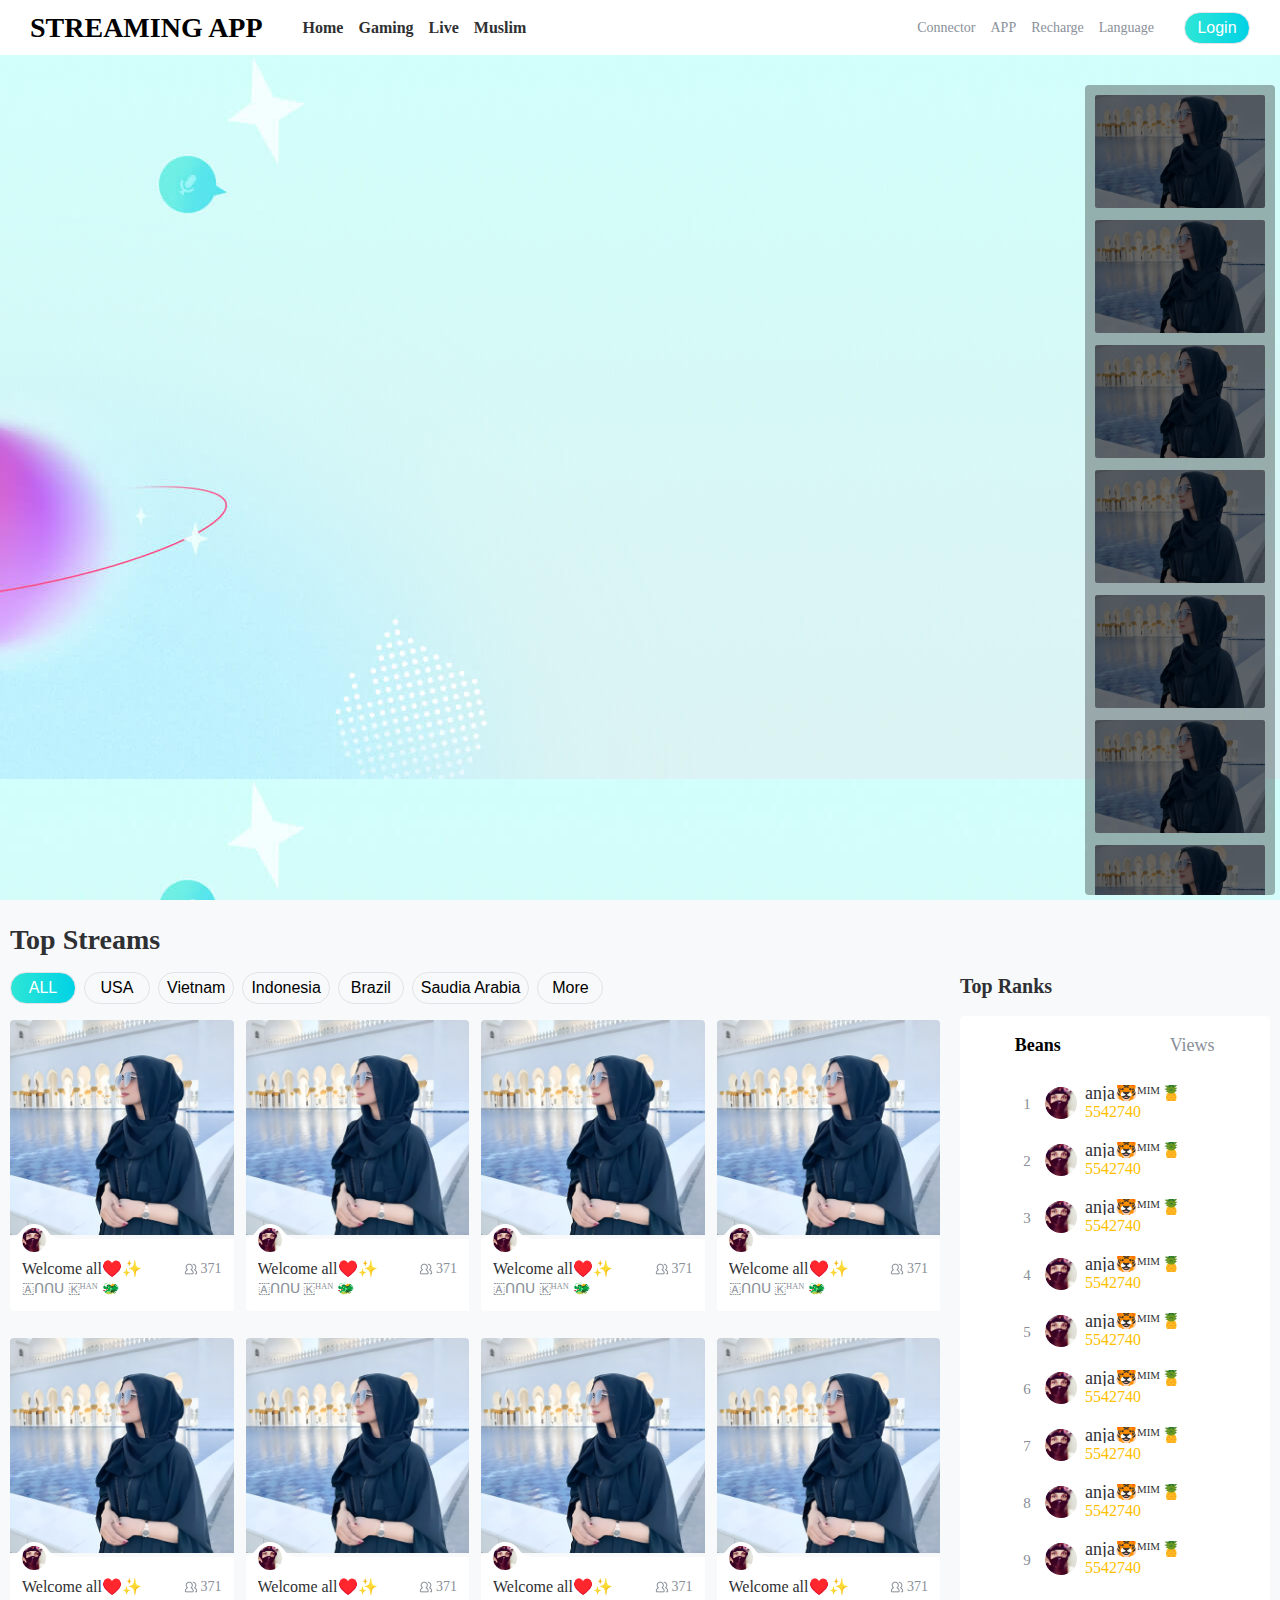
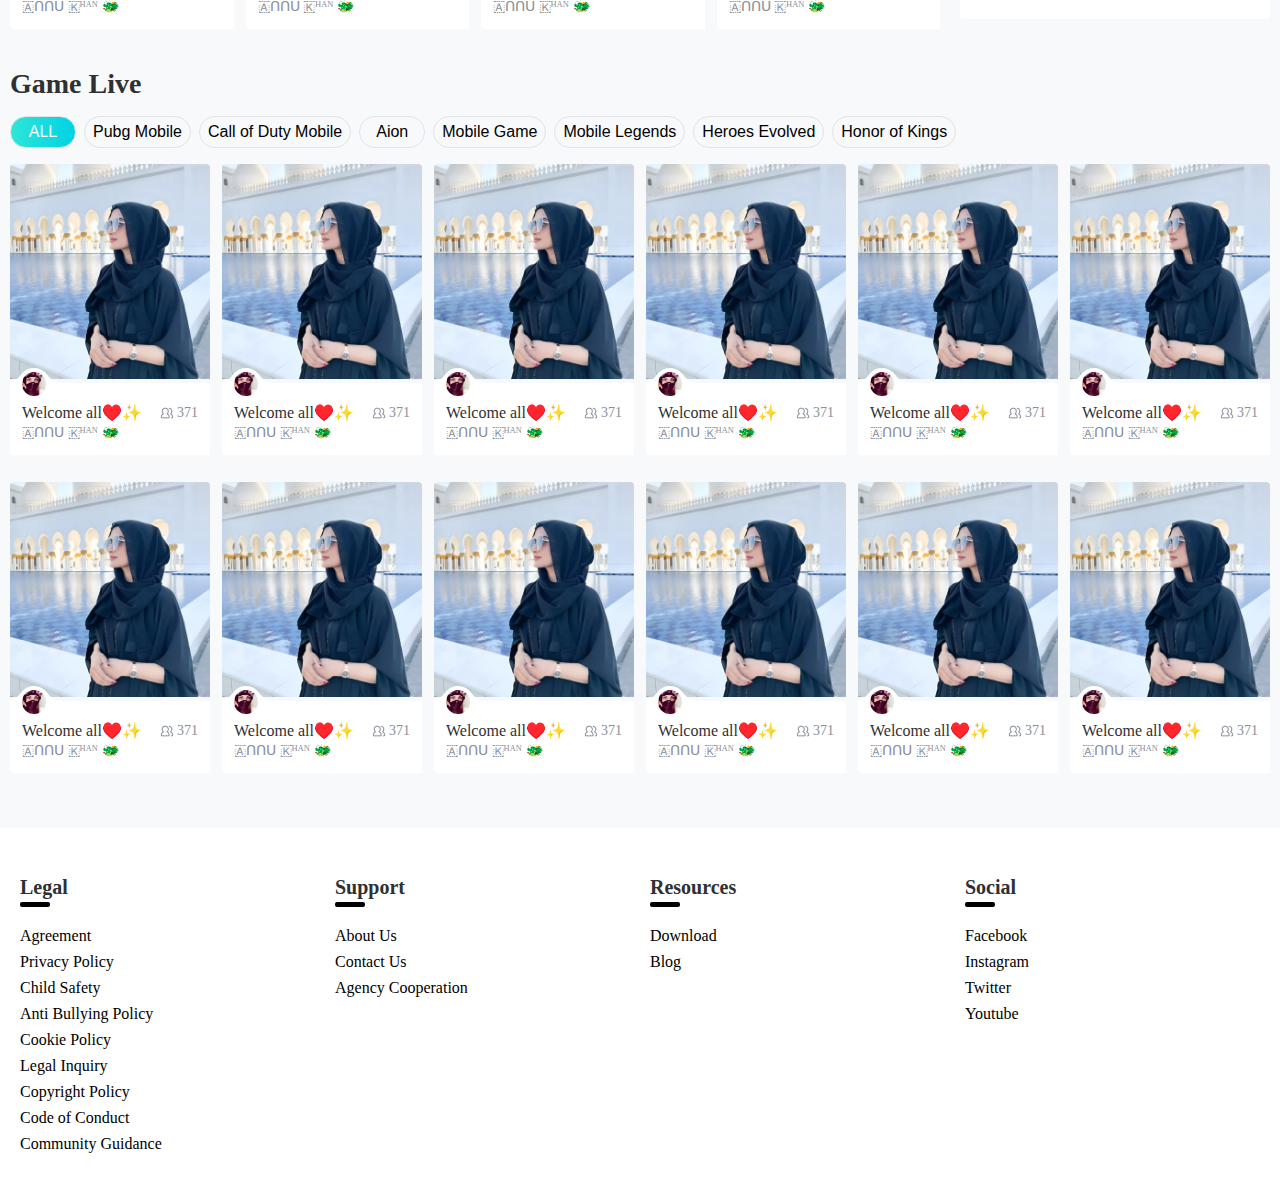
<file: index.html>
<!DOCTYPE html>
<html lang="en">
  <head>
    <meta charset="UTF-8" />
    <meta name="viewport" content="width=device-width, initial-scale=1.0" />
    <title>Streaming App</title>
    <link rel="stylesheet" href="./index.css" />
  </head>
  <body>
    <header class="flex justify-between items-center">
      <div class="flex justify-start items-center w-full">
        <h3 class="logo-title">Streaming App</h3>
        <nav class="hide-m">
          <ul class="menu">
            <li>Home</li>
            <li>Gaming</li>
            <li>Live</li>
            <li>Muslim</li>
          </ul>
        </nav>
      </div>
      <div class="flex w-full justify-end items-center">
        <nav class="hide-m">
          <ul class="menu right">
            <li>Connector</li>
            <li>APP</li>
            <li>Recharge</li>
            <li>Language</li>
          </ul>
        </nav>
        <button class="btn btn-active">Login</button>
      </div>
    </header>

    <div class="hero-section hide-m flex justify-between">
      <div class="left-hero">
        <iframe
          src="https://www.youtube.com/embed/FaU8BkqmXzo?si=Iom1FR1I_r9PAzEc"
          title="YouTube video player"
          frameborder="0"
          allow="accelerometer; autoplay; clipboard-write; encrypted-media; gyroscope; picture-in-picture; web-share"
          referrerpolicy="strict-origin-when-cross-origin"
          allowfullscreen
        ></iframe>
      </div>
      <div class="right-hero hide-scrollbar">
        <div class="profile-card">
          <img src="./assets/live-profile-img.webp" alt="" srcset="" />
          <span>Queen Daro</span>
          <div class="overlay"></div>
        </div>
        <div class="profile-card">
          <img src="./assets/live-profile-img.webp" alt="" srcset="" />
          <span>Queen Daro</span>
          <div class="overlay"></div>
        </div>
        <div class="profile-card">
          <img src="./assets/live-profile-img.webp" alt="" srcset="" />
          <span>Queen Daro</span>
          <div class="overlay"></div>
        </div>
        <div class="profile-card">
          <img src="./assets/live-profile-img.webp" alt="" srcset="" />
          <span>Queen Daro</span>
          <div class="overlay"></div>
        </div>
        <div class="profile-card">
          <img src="./assets/live-profile-img.webp" alt="" srcset="" />
          <span>Queen Daro</span>
          <div class="overlay"></div>
        </div>
        <div class="profile-card">
          <img src="./assets/live-profile-img.webp" alt="" srcset="" />
          <span>Queen Daro</span>
          <div class="overlay"></div>
        </div>
        <div class="profile-card">
          <img src="./assets/live-profile-img.webp" alt="" srcset="" />
          <span>Queen Daro</span>
          <div class="overlay"></div>
        </div>
      </div>
    </div>

    <div class="hide-d">
      <nav class="">
        <ul class="menu">
          <li class="active">Home</li>
          <li>Gaming</li>
          <li>Live</li>
          <li>Muslim</li>
        </ul>
      </nav>
      <img src="./assets/mobile_bg.png" alt="" class="hero" />
    </div>

    <div class="top-streams-section flex flex-col gap-3">
      <h2>Top Streams</h2>
      <div class="flex gap-5">
        <div class="flex flex-col w-3-4 gap-4">
          <div class="flex items-center gap-2 hide-m">
            <button class="btn btn-active">ALL</button>
            <button class="btn">USA</button>
            <button class="btn">Vietnam</button>
            <button class="btn">Indonesia</button>
            <button class="btn">Brazil</button>
            <button class="btn">Saudia Arabia</button>
            <button class="btn">More</button>
          </div>
          <div class="grid cols-4 gap-3">
            <div class="top-stream-card">
              <div class="img-box">
                <img src="./assets/live-profile-img.webp" alt="" srcset="" />
                <img
                  class="hover-play-btn"
                  src="./assets/hover-bg.png"
                  alt=""
                  srcset=""
                />
              </div>
              <div class="detail-box">
                <div
                  style="
                    background-image: url(./assets/trend-card-profile-img.jpg);
                  "
                  class="avatar"
                ></div>
                <p class="room-name">Welcome all♥️✨</p>
                <div class="name-box">🇦ᑎᑎᑌ 🇰ᴴᴬᴺ 🐲</div>
                <span class="viewer-num">371</span>
              </div>
            </div>
            <div class="top-stream-card">
              <div class="img-box">
                <img src="./assets/live-profile-img.webp" alt="" srcset="" />
                <img
                  class="hover-play-btn"
                  src="./assets/hover-bg.png"
                  alt=""
                  srcset=""
                />
              </div>
              <div class="detail-box">
                <div
                  style="
                    background-image: url(./assets/trend-card-profile-img.jpg);
                  "
                  class="avatar"
                ></div>
                <p class="room-name">Welcome all♥️✨</p>
                <div class="name-box">🇦ᑎᑎᑌ 🇰ᴴᴬᴺ 🐲</div>
                <span class="viewer-num">371</span>
              </div>
            </div>
            <div class="top-stream-card">
              <div class="img-box">
                <img src="./assets/live-profile-img.webp" alt="" srcset="" />
                <img
                  class="hover-play-btn"
                  src="./assets/hover-bg.png"
                  alt=""
                  srcset=""
                />
              </div>
              <div class="detail-box">
                <div
                  style="
                    background-image: url(./assets/trend-card-profile-img.jpg);
                  "
                  class="avatar"
                ></div>
                <p class="room-name">Welcome all♥️✨</p>
                <div class="name-box">🇦ᑎᑎᑌ 🇰ᴴᴬᴺ 🐲</div>
                <span class="viewer-num">371</span>
              </div>
            </div>
            <div class="top-stream-card">
              <div class="img-box">
                <img src="./assets/live-profile-img.webp" alt="" srcset="" />
                <img
                  class="hover-play-btn"
                  src="./assets/hover-bg.png"
                  alt=""
                  srcset=""
                />
              </div>
              <div class="detail-box">
                <div
                  style="
                    background-image: url(./assets/trend-card-profile-img.jpg);
                  "
                  class="avatar"
                ></div>
                <p class="room-name">Welcome all♥️✨</p>
                <div class="name-box">🇦ᑎᑎᑌ 🇰ᴴᴬᴺ 🐲</div>
                <span class="viewer-num">371</span>
              </div>
            </div>
            <div class="top-stream-card">
              <div class="img-box">
                <img src="./assets/live-profile-img.webp" alt="" srcset="" />
                <img
                  class="hover-play-btn"
                  src="./assets/hover-bg.png"
                  alt=""
                  srcset=""
                />
              </div>
              <div class="detail-box">
                <div
                  style="
                    background-image: url(./assets/trend-card-profile-img.jpg);
                  "
                  class="avatar"
                ></div>
                <p class="room-name">Welcome all♥️✨</p>
                <div class="name-box">🇦ᑎᑎᑌ 🇰ᴴᴬᴺ 🐲</div>
                <span class="viewer-num">371</span>
              </div>
            </div>
            <div class="top-stream-card">
              <div class="img-box">
                <img src="./assets/live-profile-img.webp" alt="" srcset="" />
                <img
                  class="hover-play-btn"
                  src="./assets/hover-bg.png"
                  alt=""
                  srcset=""
                />
              </div>
              <div class="detail-box">
                <div
                  style="
                    background-image: url(./assets/trend-card-profile-img.jpg);
                  "
                  class="avatar"
                ></div>
                <p class="room-name">Welcome all♥️✨</p>
                <div class="name-box">🇦ᑎᑎᑌ 🇰ᴴᴬᴺ 🐲</div>
                <span class="viewer-num">371</span>
              </div>
            </div>
            <div class="top-stream-card">
              <div class="img-box">
                <img src="./assets/live-profile-img.webp" alt="" srcset="" />
                <img
                  class="hover-play-btn"
                  src="./assets/hover-bg.png"
                  alt=""
                  srcset=""
                />
              </div>
              <div class="detail-box">
                <div
                  style="
                    background-image: url(./assets/trend-card-profile-img.jpg);
                  "
                  class="avatar"
                ></div>
                <p class="room-name">Welcome all♥️✨</p>
                <div class="name-box">🇦ᑎᑎᑌ 🇰ᴴᴬᴺ 🐲</div>
                <span class="viewer-num">371</span>
              </div>
            </div>
            <div class="top-stream-card">
              <div class="img-box">
                <img src="./assets/live-profile-img.webp" alt="" srcset="" />
                <img
                  class="hover-play-btn"
                  src="./assets/hover-bg.png"
                  alt=""
                  srcset=""
                />
              </div>
              <div class="detail-box">
                <div
                  style="
                    background-image: url(./assets/trend-card-profile-img.jpg);
                  "
                  class="avatar"
                ></div>
                <p class="room-name">Welcome all♥️✨</p>
                <div class="name-box">🇦ᑎᑎᑌ 🇰ᴴᴬᴺ 🐲</div>
                <span class="viewer-num">371</span>
              </div>
            </div>
          </div>
        </div>
        <div class="w-1-4 flex flex-col gap-4 hide-m">
          <h3>Top Ranks</h3>
          <div class="top-ranks-sidebar">
            <div class="header">
              <span class="active">Beans</span>
              <span>Views</span>
            </div>
            <ul>
              <li class="rank-item">
                <p class="rank-num">1</p>
                <div class="thumb">
                  <img
                    alt="anja🐯ᴹᴵᴹ🍍"
                    src="./assets/trend-card-profile-img.jpg"
                    lazy="loaded"
                  />
                </div>
                <div class="name-box">
                  <p class="name-box__nick-name">anja🐯ᴹᴵᴹ🍍</p>
                  <p class="name-box__beans-views-num">5542740</p>
                </div>
              </li>
              <li class="rank-item">
                <p class="rank-num">2</p>
                <div class="thumb">
                  <img
                    alt="anja🐯ᴹᴵᴹ🍍"
                    src="./assets/trend-card-profile-img.jpg"
                    lazy="loaded"
                  />
                </div>
                <div class="name-box">
                  <p class="name-box__nick-name">anja🐯ᴹᴵᴹ🍍</p>
                  <p class="name-box__beans-views-num">5542740</p>
                </div>
              </li>
              <li class="rank-item">
                <p class="rank-num">3</p>
                <div class="thumb">
                  <img
                    alt="anja🐯ᴹᴵᴹ🍍"
                    src="./assets/trend-card-profile-img.jpg"
                    lazy="loaded"
                  />
                </div>
                <div class="name-box">
                  <p class="name-box__nick-name">anja🐯ᴹᴵᴹ🍍</p>
                  <p class="name-box__beans-views-num">5542740</p>
                </div>
              </li>
              <li class="rank-item">
                <p class="rank-num">4</p>
                <div class="thumb">
                  <img
                    alt="anja🐯ᴹᴵᴹ🍍"
                    src="./assets/trend-card-profile-img.jpg"
                    lazy="loaded"
                  />
                </div>
                <div class="name-box">
                  <p class="name-box__nick-name">anja🐯ᴹᴵᴹ🍍</p>
                  <p class="name-box__beans-views-num">5542740</p>
                </div>
              </li>
              <li class="rank-item">
                <p class="rank-num">5</p>
                <div class="thumb">
                  <img
                    alt="anja🐯ᴹᴵᴹ🍍"
                    src="./assets/trend-card-profile-img.jpg"
                    lazy="loaded"
                  />
                </div>
                <div class="name-box">
                  <p class="name-box__nick-name">anja🐯ᴹᴵᴹ🍍</p>
                  <p class="name-box__beans-views-num">5542740</p>
                </div>
              </li>
              <li class="rank-item">
                <p class="rank-num">6</p>
                <div class="thumb">
                  <img
                    alt="anja🐯ᴹᴵᴹ🍍"
                    src="./assets/trend-card-profile-img.jpg"
                    lazy="loaded"
                  />
                </div>
                <div class="name-box">
                  <p class="name-box__nick-name">anja🐯ᴹᴵᴹ🍍</p>
                  <p class="name-box__beans-views-num">5542740</p>
                </div>
              </li>
              <li class="rank-item">
                <p class="rank-num">7</p>
                <div class="thumb">
                  <img
                    alt="anja🐯ᴹᴵᴹ🍍"
                    src="./assets/trend-card-profile-img.jpg"
                    lazy="loaded"
                  />
                </div>
                <div class="name-box">
                  <p class="name-box__nick-name">anja🐯ᴹᴵᴹ🍍</p>
                  <p class="name-box__beans-views-num">5542740</p>
                </div>
              </li>
              <li class="rank-item">
                <p class="rank-num">8</p>
                <div class="thumb">
                  <img
                    alt="anja🐯ᴹᴵᴹ🍍"
                    src="./assets/trend-card-profile-img.jpg"
                    lazy="loaded"
                  />
                </div>
                <div class="name-box">
                  <p class="name-box__nick-name">anja🐯ᴹᴵᴹ🍍</p>
                  <p class="name-box__beans-views-num">5542740</p>
                </div>
              </li>
              <li class="rank-item">
                <p class="rank-num">9</p>
                <div class="thumb">
                  <img
                    alt="anja🐯ᴹᴵᴹ🍍"
                    src="./assets/trend-card-profile-img.jpg"
                    lazy="loaded"
                  />
                </div>
                <div class="name-box">
                  <p class="name-box__nick-name">anja🐯ᴹᴵᴹ🍍</p>
                  <p class="name-box__beans-views-num">5542740</p>
                </div>
              </li>
            </ul>
          </div>
        </div>
      </div>
    </div>

    <div class="top-streams-section flex flex-col gap-3 mb-10">
      <h2>Game Live</h2>
      <div class="flex flex-col gap-4">
        <div class="flex items-center gap-2 hide-m">
          <button class="btn btn-active">ALL</button>
          <button class="btn">Pubg Mobile</button>
          <button class="btn">Call of Duty Mobile</button>
          <button class="btn">Aion</button>
          <button class="btn">Mobile Game</button>
          <button class="btn">Mobile Legends</button>
          <button class="btn">Heroes Evolved</button>
          <button class="btn">Honor of Kings</button>
        </div>
        <div class="grid cols-6 gap-3">
          <div class="top-stream-card">
            <div class="img-box">
              <img src="./assets/live-profile-img.webp" alt="" srcset="" />
              <img
                class="hover-play-btn"
                src="./assets/hover-bg.png"
                alt=""
                srcset=""
              />
            </div>
            <div class="detail-box">
              <div
                style="
                  background-image: url(./assets/trend-card-profile-img.jpg);
                "
                class="avatar"
              ></div>
              <p class="room-name">Welcome all♥️✨</p>
              <div class="name-box">🇦ᑎᑎᑌ 🇰ᴴᴬᴺ 🐲</div>
              <span class="viewer-num">371</span>
            </div>
          </div>
          <div class="top-stream-card">
            <div class="img-box">
              <img src="./assets/live-profile-img.webp" alt="" srcset="" />
              <img
                class="hover-play-btn"
                src="./assets/hover-bg.png"
                alt=""
                srcset=""
              />
            </div>
            <div class="detail-box">
              <div
                style="
                  background-image: url(./assets/trend-card-profile-img.jpg);
                "
                class="avatar"
              ></div>
              <p class="room-name">Welcome all♥️✨</p>
              <div class="name-box">🇦ᑎᑎᑌ 🇰ᴴᴬᴺ 🐲</div>
              <span class="viewer-num">371</span>
            </div>
          </div>
          <div class="top-stream-card">
            <div class="img-box">
              <img src="./assets/live-profile-img.webp" alt="" srcset="" />
              <img
                class="hover-play-btn"
                src="./assets/hover-bg.png"
                alt=""
                srcset=""
              />
            </div>
            <div class="detail-box">
              <div
                style="
                  background-image: url(./assets/trend-card-profile-img.jpg);
                "
                class="avatar"
              ></div>
              <p class="room-name">Welcome all♥️✨</p>
              <div class="name-box">🇦ᑎᑎᑌ 🇰ᴴᴬᴺ 🐲</div>
              <span class="viewer-num">371</span>
            </div>
          </div>
          <div class="top-stream-card">
            <div class="img-box">
              <img src="./assets/live-profile-img.webp" alt="" srcset="" />
              <img
                class="hover-play-btn"
                src="./assets/hover-bg.png"
                alt=""
                srcset=""
              />
            </div>
            <div class="detail-box">
              <div
                style="
                  background-image: url(./assets/trend-card-profile-img.jpg);
                "
                class="avatar"
              ></div>
              <p class="room-name">Welcome all♥️✨</p>
              <div class="name-box">🇦ᑎᑎᑌ 🇰ᴴᴬᴺ 🐲</div>
              <span class="viewer-num">371</span>
            </div>
          </div>
          <div class="top-stream-card">
            <div class="img-box">
              <img src="./assets/live-profile-img.webp" alt="" srcset="" />
              <img
                class="hover-play-btn"
                src="./assets/hover-bg.png"
                alt=""
                srcset=""
              />
            </div>
            <div class="detail-box">
              <div
                style="
                  background-image: url(./assets/trend-card-profile-img.jpg);
                "
                class="avatar"
              ></div>
              <p class="room-name">Welcome all♥️✨</p>
              <div class="name-box">🇦ᑎᑎᑌ 🇰ᴴᴬᴺ 🐲</div>
              <span class="viewer-num">371</span>
            </div>
          </div>
          <div class="top-stream-card">
            <div class="img-box">
              <img src="./assets/live-profile-img.webp" alt="" srcset="" />
              <img
                class="hover-play-btn"
                src="./assets/hover-bg.png"
                alt=""
                srcset=""
              />
            </div>
            <div class="detail-box">
              <div
                style="
                  background-image: url(./assets/trend-card-profile-img.jpg);
                "
                class="avatar"
              ></div>
              <p class="room-name">Welcome all♥️✨</p>
              <div class="name-box">🇦ᑎᑎᑌ 🇰ᴴᴬᴺ 🐲</div>
              <span class="viewer-num">371</span>
            </div>
          </div>
          <div class="top-stream-card">
            <div class="img-box">
              <img src="./assets/live-profile-img.webp" alt="" srcset="" />
              <img
                class="hover-play-btn"
                src="./assets/hover-bg.png"
                alt=""
                srcset=""
              />
            </div>
            <div class="detail-box">
              <div
                style="
                  background-image: url(./assets/trend-card-profile-img.jpg);
                "
                class="avatar"
              ></div>
              <p class="room-name">Welcome all♥️✨</p>
              <div class="name-box">🇦ᑎᑎᑌ 🇰ᴴᴬᴺ 🐲</div>
              <span class="viewer-num">371</span>
            </div>
          </div>
          <div class="top-stream-card">
            <div class="img-box">
              <img src="./assets/live-profile-img.webp" alt="" srcset="" />
              <img
                class="hover-play-btn"
                src="./assets/hover-bg.png"
                alt=""
                srcset=""
              />
            </div>
            <div class="detail-box">
              <div
                style="
                  background-image: url(./assets/trend-card-profile-img.jpg);
                "
                class="avatar"
              ></div>
              <p class="room-name">Welcome all♥️✨</p>
              <div class="name-box">🇦ᑎᑎᑌ 🇰ᴴᴬᴺ 🐲</div>
              <span class="viewer-num">371</span>
            </div>
          </div>
          <div class="top-stream-card">
            <div class="img-box">
              <img src="./assets/live-profile-img.webp" alt="" srcset="" />
              <img
                class="hover-play-btn"
                src="./assets/hover-bg.png"
                alt=""
                srcset=""
              />
            </div>
            <div class="detail-box">
              <div
                style="
                  background-image: url(./assets/trend-card-profile-img.jpg);
                "
                class="avatar"
              ></div>
              <p class="room-name">Welcome all♥️✨</p>
              <div class="name-box">🇦ᑎᑎᑌ 🇰ᴴᴬᴺ 🐲</div>
              <span class="viewer-num">371</span>
            </div>
          </div>
          <div class="top-stream-card">
            <div class="img-box">
              <img src="./assets/live-profile-img.webp" alt="" srcset="" />
              <img
                class="hover-play-btn"
                src="./assets/hover-bg.png"
                alt=""
                srcset=""
              />
            </div>
            <div class="detail-box">
              <div
                style="
                  background-image: url(./assets/trend-card-profile-img.jpg);
                "
                class="avatar"
              ></div>
              <p class="room-name">Welcome all♥️✨</p>
              <div class="name-box">🇦ᑎᑎᑌ 🇰ᴴᴬᴺ 🐲</div>
              <span class="viewer-num">371</span>
            </div>
          </div>
          <div class="top-stream-card">
            <div class="img-box">
              <img src="./assets/live-profile-img.webp" alt="" srcset="" />
              <img
                class="hover-play-btn"
                src="./assets/hover-bg.png"
                alt=""
                srcset=""
              />
            </div>
            <div class="detail-box">
              <div
                style="
                  background-image: url(./assets/trend-card-profile-img.jpg);
                "
                class="avatar"
              ></div>
              <p class="room-name">Welcome all♥️✨</p>
              <div class="name-box">🇦ᑎᑎᑌ 🇰ᴴᴬᴺ 🐲</div>
              <span class="viewer-num">371</span>
            </div>
          </div>
          <div class="top-stream-card">
            <div class="img-box">
              <img src="./assets/live-profile-img.webp" alt="" srcset="" />
              <img
                class="hover-play-btn"
                src="./assets/hover-bg.png"
                alt=""
                srcset=""
              />
            </div>
            <div class="detail-box">
              <div
                style="
                  background-image: url(./assets/trend-card-profile-img.jpg);
                "
                class="avatar"
              ></div>
              <p class="room-name">Welcome all♥️✨</p>
              <div class="name-box">🇦ᑎᑎᑌ 🇰ᴴᴬᴺ 🐲</div>
              <span class="viewer-num">371</span>
            </div>
          </div>
        </div>
      </div>
    </div>

    <footer class="grid cols-4 gap-5">
      <div class="footer_col flex flex-col gap-5">
        <h3>Legal</h3>
        <ul class="flex flex-col gap-2">
          <li>Agreement</li>
          <li>Privacy Policy</li>
          <li>Child Safety</li>
          <li>Anti Bullying Policy</li>
          <li>Cookie Policy</li>
          <li>Legal Inquiry</li>
          <li>Copyright Policy</li>
          <li>Code of Conduct</li>
          <li>Community Guidance</li>
        </ul>
      </div>
      <div class="footer_col flex flex-col gap-5">
        <h3>Support</h3>
        <ul class="flex flex-col gap-2">
          <li>About Us</li>
          <li>Contact Us</li>
          <li>Agency Cooperation</li>
        </ul>
      </div>
      <div class="footer_col flex flex-col gap-5">
        <h3>Resources</h3>
        <ul class="flex flex-col gap-2">
          <li>Download</li>
          <li>Blog</li>
        </ul>
      </div>
      <div class="footer_col flex flex-col gap-5">
        <h3>Social</h3>
        <ul class="flex flex-col gap-2">
          <li>Facebook</li>
          <li>Instagram</li>
          <li>Twitter</li>
          <li>Youtube</li>
        </ul>
      </div>
    </footer>
  </body>
</html>
</file>
<file: index.css>
* {
  box-sizing: border-box;
}

.flex {
  display: flex;
}

.flex-col {
  flex-direction: column;
}

.justify-between {
  justify-content: space-between;
}

.items-center {
  align-items: center;
}

.justify-center {
  justify-content: center;
}

.justify-start {
  justify-content: flex-start;
}

.justify-end {
  justify-content: flex-end;
}

.w-full {
  width: 100%;
}

/* Hide scrollbar for Chrome, Safari and Opera */
.hide-scrollbar::-webkit-scrollbar {
  display: none;
}

/* Hide scrollbar for IE, Edge and Firefox */
.hide-scrollbar {
  -ms-overflow-style: none; /* IE and Edge */
  scrollbar-width: none; /* Firefox */
}

.grid {
  display: grid;
}

.cols-4 {
  grid-template-columns: repeat(4, 1fr);
}

.cols-6 {
  grid-template-columns: repeat(6, 1fr);
}

.gap-1 {
  gap: 4px;
}

.gap-2 {
  gap: 8px;
}

.gap-3 {
  gap: 12px;
}

.gap-4 {
  gap: 16px;
}

.gap-5 {
  gap: 20px;
}

.w-1-4 {
  width: 25%;
}

.w-3-4 {
  width: 75%;
}

.mb-5 {
  margin-bottom: 20px;
}

.mb-10 {
  margin-bottom: 40px;
}

body {
  margin: 0 auto;
  max-width: 1366px;
  background-color: #f8f9fa;
}

header {
  padding: 0 30px;
  height: 55px;
  background: white;
  position: sticky;
  top: 0;
  z-index: 100;
}

.logo-title {
  font-size: 28px;
  font-weight: 700;
  text-transform: uppercase;
  margin: 0;
}

ul.menu {
  display: flex;
  list-style-type: none;
  gap: 15px;
  font-size: 16px;
  color: #2f3033;
  font-weight: 600;
}

ul.menu li.active {
  color: #00decb;
}

ul.menu.right {
  color: #8a8f99;
  font-size: 14px;
  margin-right: 30px;
  font-weight: 400;
}
ul.menu li:hover {
  color: #00decb;
  cursor: pointer;
}

.btn {
  display: flex;
  justify-content: center;
  align-items: center;
  padding: 0 8px;
  font-size: 16px;
  font-weight: 500;
  color: black;
  background-color: transparent;
  min-width: 66px;
  height: 32px;
  border-radius: 16px;
  border: 1px solid #e1e3e6;
  cursor: pointer;
}
.btn:hover {
  box-shadow: 0 2px 4px 0 rgba(0, 0, 0, 0.1);
}

.btn-active {
  color: #fff;
  background: linear-gradient(90deg, #2ee6d6, #00d2e5);
}

.hero-section {
  background-image: url(./assets/hero-bg.jpg);
  height: calc(100vh - 55px);
  padding: 30px 5px;
}
.left-hero {
  width: 84%;
}
.left-hero iframe {
  width: 100%;
  height: calc(100vh - 90px);
  border-radius: 4px;
}

.right-hero {
  width: 15%;
  background-color: #0000004d;
  padding: 8px;
  border-radius: 4px;
  height: calc(100vh - 90px);
  overflow: scroll;
  display: flex;
  flex-direction: column;
  gap: 8px;
}

.overlay {
  position: absolute;
  width: 100%;
  height: 100%;
  z-index: 8;
  left: 0;
  top: 0;
  background: rgba(0, 0, 0, 0.6);
  transition: all 0.5s;
}

.overlay:hover {
  background: transparent;
  transition: all 0.5s;
}

.profile-card {
  position: relative;
  overflow: hidden;
  cursor: pointer;
  min-height: 117px;
  border: 2px solid transparent;
  border-radius: 4px;
}

.profile-card span {
  font-size: 14px;
  font-weight: 700;
  color: #fff;
  line-height: 16px;
  text-shadow: 0 1px 2px rgba(0, 0, 0, 0.2);
  position: absolute;
  bottom: 0;
  left: 0;
  padding: 7px 8px;
  width: 100%;
  opacity: 0;
  overflow: hidden;
  text-overflow: ellipsis;
  word-wrap: break-word;
  white-space: nowrap;
  background-image: linear-gradient(
    180deg,
    hsla(0, 0%, 100%, 0),
    rgba(0, 0, 0, 0.3)
  );
}
.profile-card:hover span {
  opacity: 1;
}

.profile-card:hover {
  border: 2px solid white;
}

.profile-card img {
  width: 100%;
  height: 100%;
  object-fit: cover;
}

.top-streams-section {
  padding: 0 10px;
}

.top-streams-section > h2 {
  font-size: 28px;
  font-weight: 600;
  color: #2f3033;
  line-height: 40px;
  margin: 0;
  margin-top: 20px;
}

.top-stream-card {
  display: flex;
  flex-direction: column;
  border-radius: 4px;
  overflow: hidden;
  position: relative;
  width: 100%;
  height: 100%;
}

.top-stream-card .img-box {
  position: relative;
}

.top-stream-card img {
  width: 100%;
  height: 215px;
  object-fit: cover;
}

.hover-play-btn {
  opacity: 0;
  top: 50%;
  left: 50%;
  width: 48px !important;
  height: 48px !important;
  margin-top: -24px;
  margin-left: -24px;
  position: absolute;
  background-size: cover;
  transition: all 0.25s ease-out;
}
.top-stream-card:hover {
  cursor: pointer;
}
.top-stream-card:hover .hover-play-btn {
  opacity: 1;
}

.top-stream-card .detail-box {
  background-image: url(./assets/detail-bg.png);
  width: 100%;
  height: 100px;
  position: relative;
  top: -15px;
  z-index: 9;
  overflow: hidden;
  height: 87px;
  background-repeat: no-repeat;
  background-size: cover;
  padding: 4px 12px;
}

.top-stream-card .avatar {
  width: 24px;
  height: 24px;
  position: relative;
  background-repeat: no-repeat;
  background-position: 50%;
  background-size: cover;
  border-radius: 50%;
}

.top-stream-card .room-name {
  overflow: hidden;
  text-overflow: ellipsis;
  word-wrap: break-word;
  white-space: nowrap;
  font-size: 16px;
  font-weight: 500;
  color: #2f3033;
  line-height: 19px;
  margin-top: 7px;
  margin-bottom: 0;
  max-width: 180px;
}

.top-stream-card .name-box {
  overflow: hidden;
  text-overflow: ellipsis;
  word-wrap: break-word;
  white-space: nowrap;
  font-size: 14px;
  font-weight: 400;
  color: #8a8f99;
  line-height: 16px;
  margin-top: 3px;
}

.viewer-num::before {
  content: "";
  float: left;
  position: relative;
  top: 1px;
  width: 14px;
  height: 14px;
  margin-right: 3px;
  background-repeat: no-repeat;
  background-position: 50%;
  background-size: cover;
  background-image: url(./assets/viewer_num.png);
}
.viewer-num {
  position: absolute;
  right: 12px;
  bottom: 34px;
  display: block;
  font-size: 14px;
  font-weight: 400;
  color: #8a8f99;
  line-height: 16px;
}

.top-streams-section .w-1-4 h3 {
  margin: 0;
  vertical-align: middle;
  font-size: 20px;
  font-weight: 600;
  color: #2f3033;
  line-height: 28px;
}

.top-ranks-sidebar {
  width: 100%;
  background-color: white;
  border-radius: 4px;
  padding: 5px;
}

.top-ranks-sidebar .header {
  display: flex;
  justify-content: space-evenly;
  align-items: center;
  gap: 20px;
}
.top-ranks-sidebar .header span {
  width: 123px;
  height: 48px;
  position: relative;
  display: flex;
  justify-content: center;
  align-items: center;
  font-size: 18px;
  line-height: 22px;
  font-weight: 400;
  color: #8a8f99;
}
.top-ranks-sidebar .header span.active {
  color: black;
  font-weight: 600;
}

.rank-item {
  height: 57px;
  overflow: hidden;
  list-style-type: none;
}

.rank-num {
  float: left;
  width: 22px;
  height: 22px;
  margin-top: 10px;
  margin-left: 11px;
  margin-right: 7px;
  text-align: center;
  background-repeat: no-repeat;
  background-position: 50%;
  background-size: cover;
  font-size: 15px;
  font-weight: 500;
  color: #8a8f99;
  line-height: 18px;
}

.thumb {
  float: left;
  width: 32px;
  height: 32px;
  overflow: hidden;
  border-radius: 50%;
  margin-top: 2px;
  margin-right: 8px;
}
.thumb img {
  width: 100%;
  height: 100%;
  object-fit: cover;
}

p.name-box__nick-name {
  font-size: 18px;
  font-weight: 500;
  color: #2f3033;
  line-height: 16px;
  overflow: hidden;
  text-overflow: ellipsis;
  margin: 0;
  white-space: nowrap;
}

p.name-box__beans-views-num {
  font-size: 16px;
  font-weight: 400;
  color: #ffbf00;
  line-height: 14px;
  margin-top: 4px;
  position: relative;
  padding-left: 14px;
}

footer {
  padding: 50px 20px;
  background-color: white;
}

.footer_col h3 {
  font-size: 20px;
  font-weight: 700;
  color: #2f3033;
  line-height: 19px;
  position: relative;
  margin: 0;
}
.footer_col h3::after {
  display: block;
  margin-top: 5px;
  border-radius: 2px;
  content: " ";
  width: 30px;
  height: 5px;
  background-color: black;
}

.footer_col ul {
  list-style: none;
  margin: 0;
  padding: 0;
}

.hide-d {
  display: none;
}

@media only screen and (max-width: 600px) {
  .hide-m {
    display: none;
  }

  .hide-d {
    display: block;
  }
  .logo-title {
    font-size: 18px;
    font-weight: 600;
  }
  ul.menu {
    padding-left: 20px;
  }
  img.hero {
    width: 100%;
    height: auto;
  }
  .top-streams-section > h2 {
    font-size: 18px;
    font-weight: 600;
    color: #2f3033;
    line-height: 20px;
  }
  .cols-4 {
    grid-template-columns: repeat(2, 1fr);
  }
  .cols-6 {
    grid-template-columns: repeat(2, 1fr);
  }
  .w-1-4 {
    width: 100%;
  }
  .w-3-4 {
    width: 100%;
  }
}
</file>
